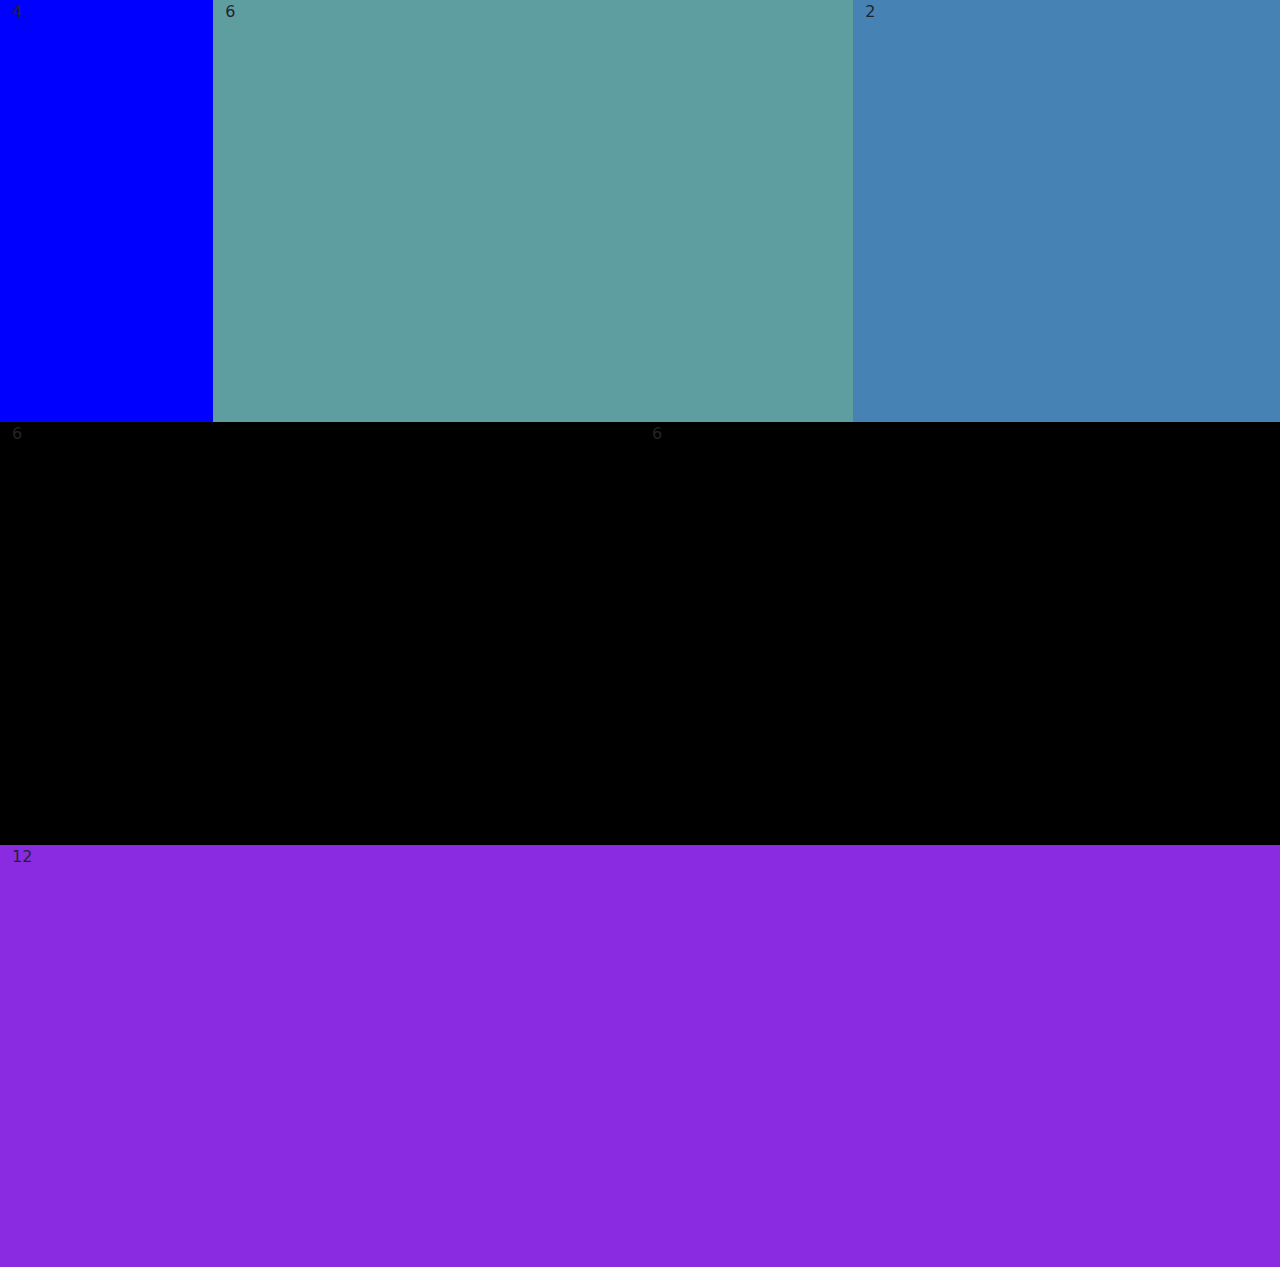
<file: Semana-5/ejercicio en clases/index.html>
<!doctype html>
<html lang="en">
  <head>
    <meta charset="utf-8">
    <meta name="viewport" content="width=device-width, initial-scale=1">
    <title>Bootstrap demo</title>
    <link rel="stylesheet" href="css/bootstrap.css">
    <link rel="stylesheet" href="css/custom.css">
  </head>
  <body>
    <div  class="container-fluid">
        <div id="fila1" class="row">
            <div class="col-4 col-lg-2">4</div>
            <div id="col8"class="col-6 col-lg-6">6</div>
            <div id="col4"class="col col-xs-4">2</div>
        </div>
        <div id="fila2" class="row">
            <div class="col">6</div>
            <div class="col">6</div>
        </div>
        <div id="fila3"class="row">
            <div class="col">12</div>
        </div>
    </div>

  </body>
</html>
</file>
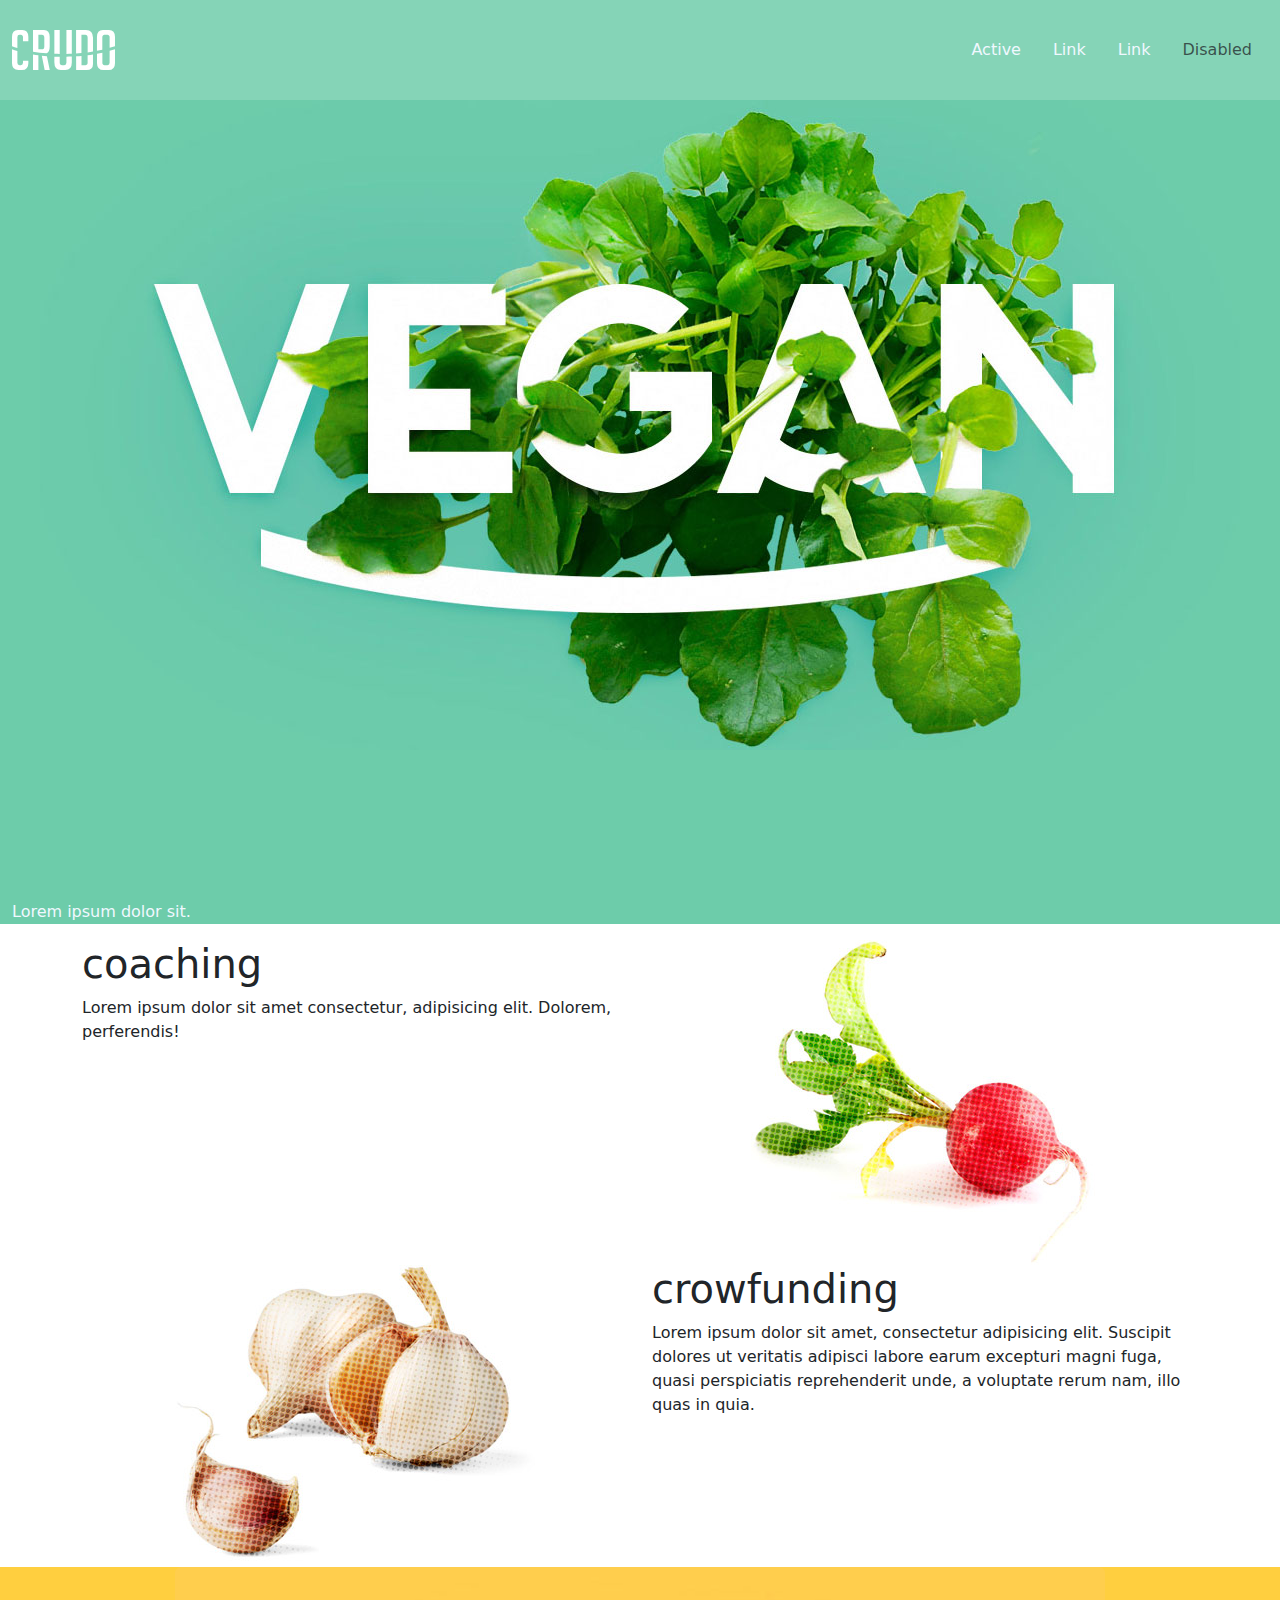
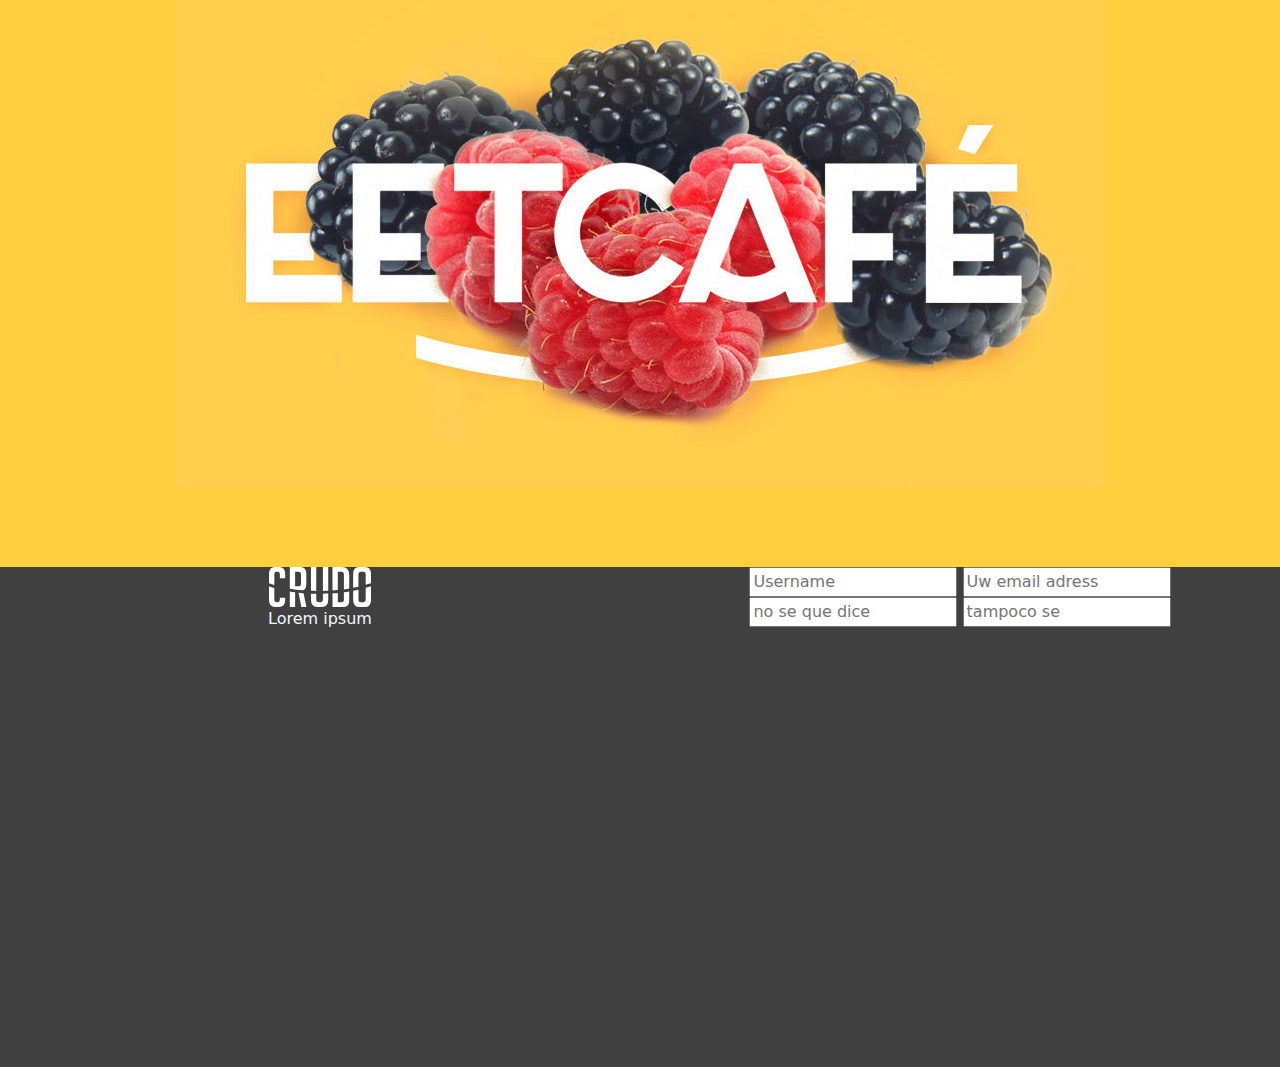
<file: Semana-5/Lab-3/index.html>
<!doctype html>
<html lang="en">
  <head>
    <meta charset="utf-8">
    <meta name="viewport" content="width=device-width, initial-scale=1">
    <title>Bootstrap demo</title>
    <link rel="stylesheet" href="css/bootstrap.css">
    <link rel="stylesheet" href="css/custom.css">
  </head>
  <body>
    <div class="navbar">
        <div class="container-fluid">
            <img src="img/logo.svg" class="img-fluid">
            <ul class="nav">
                <li class="nav-item ">
                  <a class="nav-link active txt" aria-current="page" href="#">Active</a>
                </li>
                <li class="nav-item">
                  <a class="nav-link txt" href="#">Link</a>
                </li>
                <li class="nav-item ">
                  <a class="nav-link txt" href="#">Link</a>
                </li>
                <li class="nav-item ">
                  <a class="nav-link disabled txt" aria-disabled="true">Disabled</a>
                </li>
              </ul>
        </div>
    </div>

    <div id="vegan" class="container-fluid">
        <div id="imgvegan" class="col-12 col-xs-6">
              <img src="img/vegan.jpg" class="rounded mx-auto d-block img-fluid">
          </div>
    </div>

    <div class="footer">
        <div class="container-fluid txt" >
            <p>Lorem ipsum dolor sit.</p>
        </div>
    </div>

    <div id="coaching" class="container">
        <div class="row">
            <div id="col1" class="col-6 col-xs-2">
                <h1>coaching</h1>
                <p>Lorem ipsum dolor sit amet consectetur, adipisicing elit. Dolorem, perferendis!</p>
            </div>
            <div id="col2" class="col-6 col-xs-8">
                <img src="img/radijs.jpg" class="rounded mx-auto d-block img-fluid">
            </div>
        </div>
        <div class="row">
            <div id="col4" class="col-6 col-xs-9">
                <img src="img/knoflook.jpg" class="rounded mx-auto d-block img-fluid">
            </div>
            <div id="col5" class="col-6 col-xs-3">
                <h1>crowfunding</h1>
                <p>Lorem ipsum dolor sit amet, consectetur adipisicing elit. Suscipit dolores ut veritatis adipisci labore earum excepturi magni fuga, quasi perspiciatis reprehenderit unde, a voluptate rerum nam, illo quas in quia.</p>
            </div>
        </div>
    </div>

    <div id="eetcafe" class="container-fluid">
        <div id="imgeetcafe" class="container-fluid col-12col-xs-12">
            <img src="img/eetcafe.jpg" class="rounded mx-auto d-block img-fluid">
        </div>
    </div>


    <div id="winkei">
        <div class="container-fluid">
            <div class="row">
                <div id="imgwinkei" class="col">
                    <img src="img/logo.svg" class="img-fluid">
                    <p id="a">Lorem ipsum</p>
                </div>
                <div id="buttons"class="container-fluid col">
                    <input class="button" placeholder="Username">
                    <input class="button" type="email" placeholder="Uw email adress">
                    <input class="button" placeholder="no se que dice">
                    <input class="button" placeholder="tampoco se">
                    
                </div>
            </div>
        </div>
    </div>

  </body>
</html>
</file>
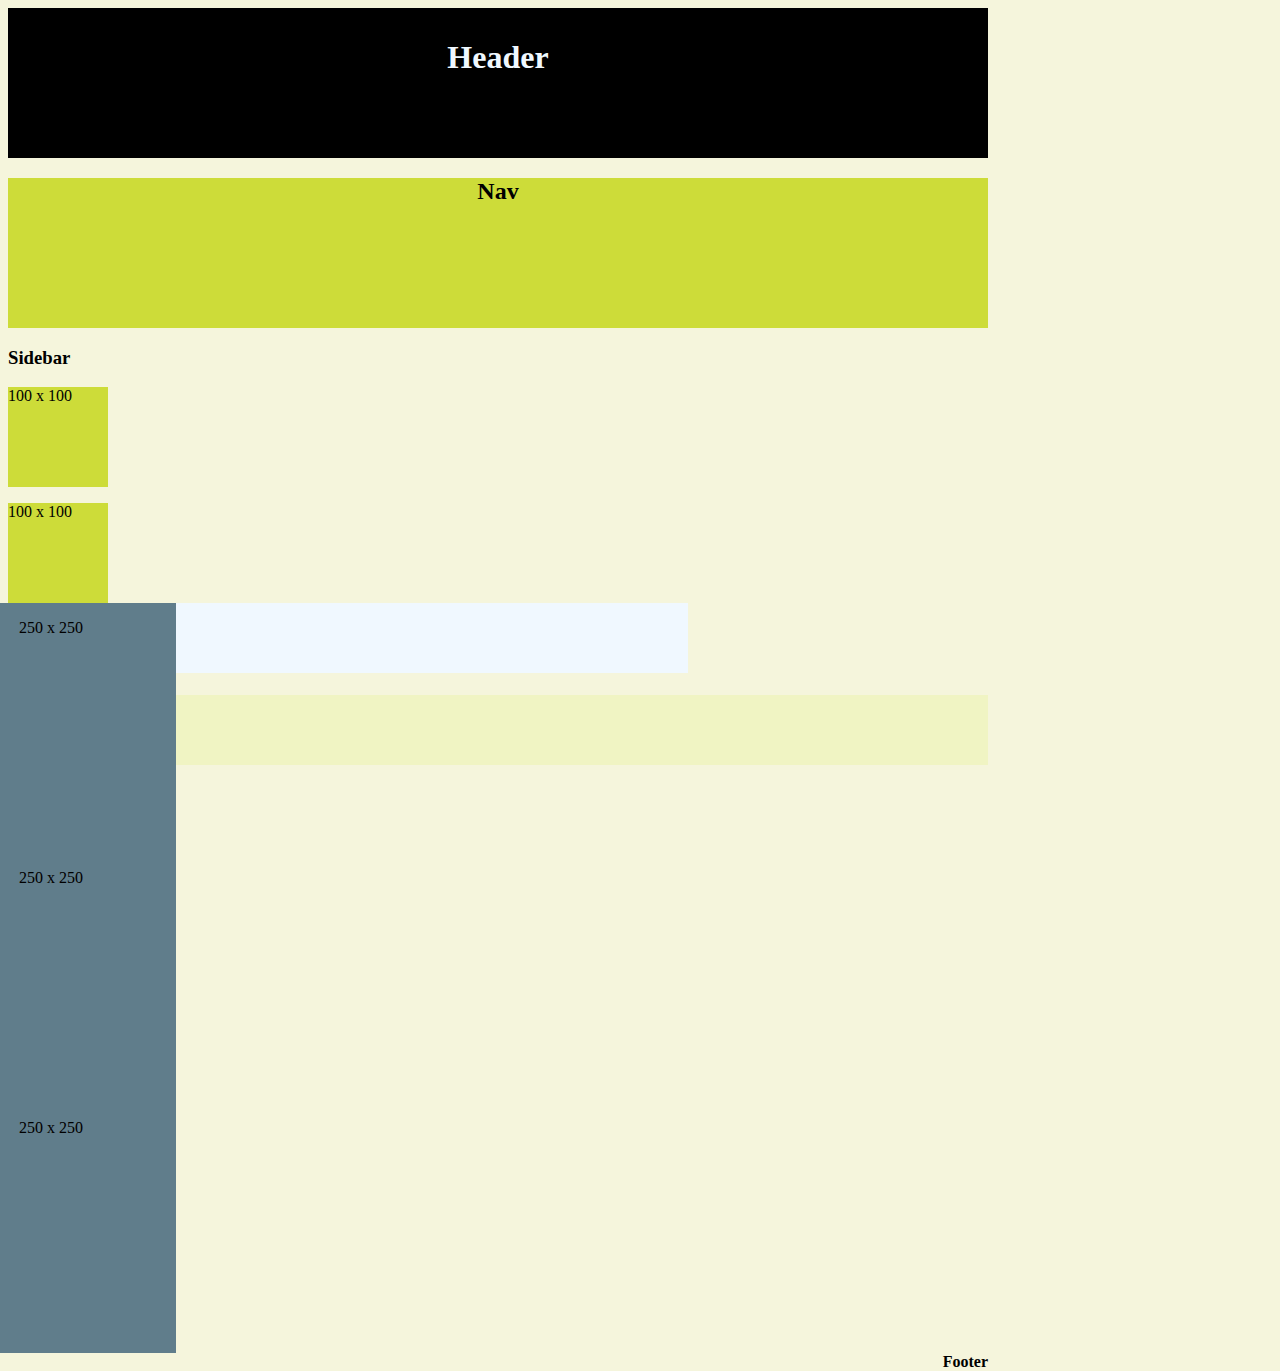
<file: semana-4/coso.html>
<!DOCTYPE html>
<html>
<head>
    <meta charset="UTF-8">
    <meta name="viewport" content="widht=device-width, initial-scale=1.0">
    <title>Mi primera pagina web</title>
    <link rel="StyleSheet" href="css/estilos.css">
</head>
    <header>
        <h1>Header</h1>
    </header>

    <nav>
        <h2>Nav</h2>
    </nav>

    <sidebar>
        <h3>Sidebar</h3>

        <div id="img2" class="img"> <p>100 x 100</p></div>

        <div id="img1" class="img"><p>100 x 100</p></div>
    </sidebar>

    

    <div id="leftbar">
        <div class="secondimg"> <p> 250 x 250</p></div>
    
        <div class="secondimg"><p>250 x 250</p></div>
    
        <div class="secondimg"><p>250 x 250</p></div>

    </div>
    

    <footer>
        <h4>Footer </h4>
    </footer>
</html>
</file>
<file: Semana-5/ejercicio en clases/css/custom.css>
#fila1, #fila2, #fila3 {
    height: 33vw;
}

#fila1 {
    background-color: blue;
}

#fila2 {
    background-color: black;
}

#fila3 {
    background-color: blueviolet;
}

#col8{
    background-color: cadetblue;
}

#col4{
    background-color: steelblue;
}
</file>
<file: Semana-5/Lab-3/css/custom.css>
.navbar {
    background-color: #85D4B7;
    box-sizing: border-box;
    height: 100px;
    width: 100%;
}

.txt {
    color: aliceblue;
}

#vegan {
    background-color:#6DCCAA ;
    box-sizing: border-box;
    height: 800px;
    width: 100%;
}


.footer{
    background-color: #6DCCAA;
}

#eetcafe { 
    background-color: #FFCF3F;
    box-sizing: border-box;
    height: 600px;
    width: 100%;
}

#imgeetcafe {
    box-sizing: border-box;
}

#winkei {
    text-align: center;
    background-color: #404040;
    box-sizing: border-box;
    height: 500px;
    width: 100%;
}


#a {
    color: aliceblue;
}

.buttons {
    margin-top: 23%;
    margin-right: 5%;
}
</file>
<file: semana-4/css/estilos.css>
body{
    background-color: beige;
}
header {
    color: aliceblue;
    background-color: black;
    text-align: center;
    box-sizing: border-box;
    width: 980px;
    height: 150px;
    padding: 10px;
}

nav {
    text-align: center;
    box-sizing: border-box;
    width: 980px;
    height: 150px;
    background-color: #cddc39;
    
}

sidebar{
    box-sizing: border-box;
    background-color:rgb(184, 140, 74);
    width: 300px;
    height: 450px;
}

#leftbar {
    width: 680px;
    height: 70px;
    background-color: aliceblue;
    box-sizing: border-box;
}

.img {
    clear: both;
    margin-right: 10vw;
    box-sizing: border-box;
    background-color: #cddc39;
    width: 100px;
    height: 100px;
    margin-right: 30vw;
}

.secondimg {
    text-align: center;
    float: right;
    box-sizing: border-box;
    background-color: #607d8b;
    width: 250px;
    height: 250px;
    margin-right: 40vw;
}

footer { 
    box-sizing: border-box;
    text-align: end;
    width: 980px;
    height: 70px;
    background-color: #F0F4C3;
}

.secondimg:hover {
    background-color: #cddc39;
}
</file>
